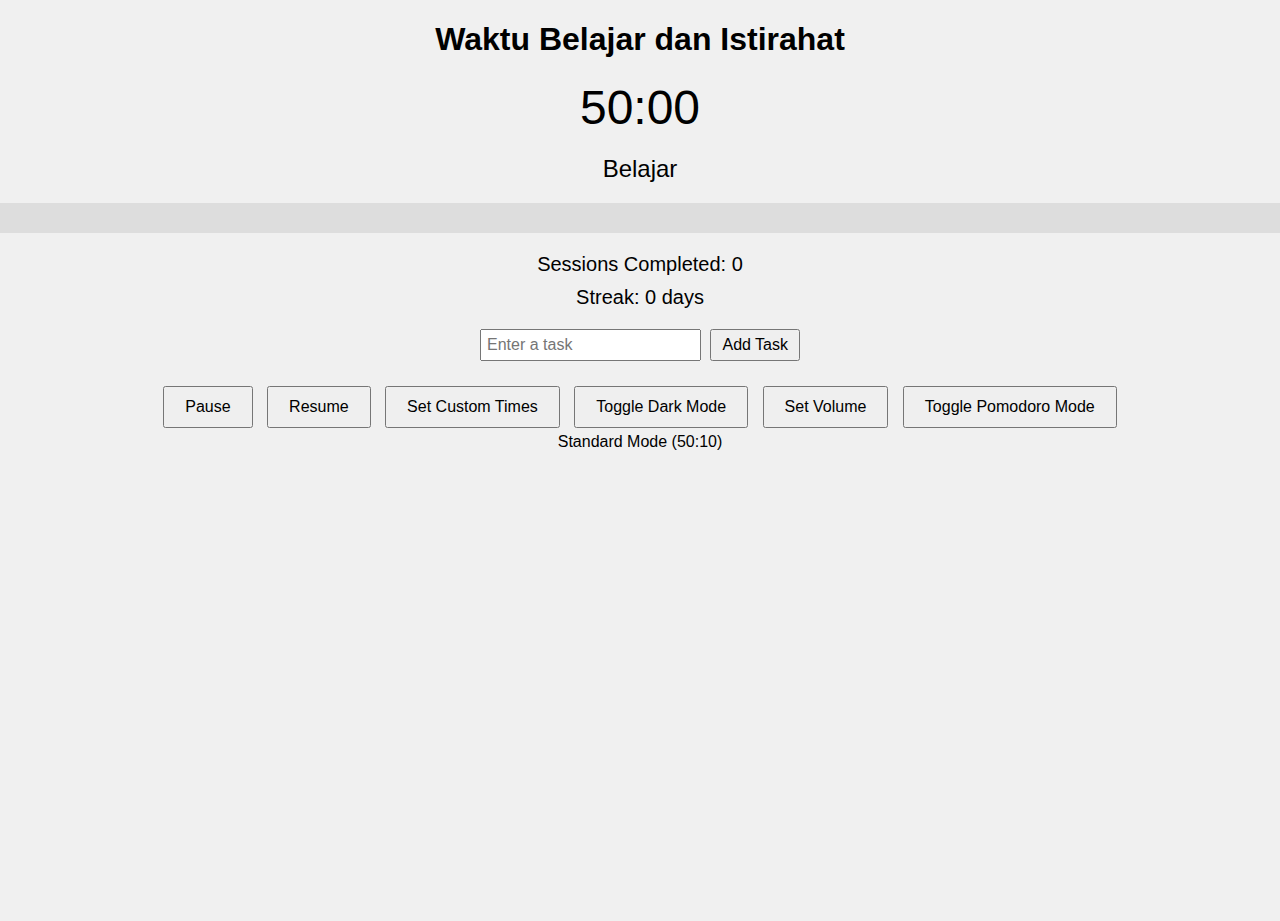
<file: index.html>
<!DOCTYPE html>
<html>
<head>
  <title>Waktu Belajar dan Istirahat</title>
  <link rel="stylesheet" href="style.css">
  <script type="text/javascript">
    let isPaused = false;
    let isStudyTime = true;
    let studyMinutes = 50;
    let breakMinutes = 10;
    let totalStudyTime = studyMinutes * 60;
    let totalBreakTime = breakMinutes * 60;
    let remainingTime = totalStudyTime;
    let sessionCounter = 0;
    let streakCounter = 0;
    let volume = 1.0;
    let pomodoroMode = false;
    let weeklyGoal = 0;
    let sessionsThisWeek = 0;

    const quotes = [
      "Stay positive, work hard, make it happen.",
      "Don't watch the clock; do what it does. Keep going.",
      "The secret of getting ahead is getting started.",
      "Success is not final, failure is not fatal: It is the courage to continue that counts.",
      "Believe you can and you're halfway there."
    ];

    const breakSuggestions = [
      "Take a short walk",
      "Do some stretches",
      "Drink some water",
      "Meditate for a few minutes",
      "Listen to your favorite song"
    ];

    window.onload = function() {
      loadSettings();
      loadSessionData();
      startCountdown();
      document.body.addEventListener('keydown', handleKeydown);
    }

    function handleKeydown(event) {
      if (event.code === 'Space') {
        if (isPaused) {
          resumeCountdown();
        } else {
          pauseCountdown();
        }
      }
    }

    function startCountdown() {
      if (isPaused) return;
      
      let minutes = Math.floor(remainingTime / 60);
      let seconds = remainingTime % 60;

      document.getElementById("timer").innerHTML = (minutes < 10 ? "0" : "") + minutes.toString() + ":" + (seconds < 10 ? "0" : "") + seconds.toString();
      document.getElementById("status").innerHTML = isStudyTime ? "Belajar" : "Istirahat";

      let progressPercent = ((isStudyTime ? totalStudyTime : totalBreakTime) - remainingTime) / (isStudyTime ? totalStudyTime : totalBreakTime) * 100;
      document.getElementById("progress-bar").style.width = progressPercent + "%";

      if (remainingTime === 0) {
        if (isStudyTime) {
          sessionCounter++;
          sessionsThisWeek++;
          document.getElementById("sessionCounter").innerHTML = "Sessions Completed: " + sessionCounter;
          document.getElementById("motivationQuote").innerHTML = quotes[Math.floor(Math.random() * quotes.length)];
          updateStreak();
        } else {
          document.getElementById("breakSuggestion").innerHTML = breakSuggestions[Math.floor(Math.random() * breakSuggestions.length)];
        }
        isStudyTime = !isStudyTime;
        remainingTime = isStudyTime ? totalStudyTime : totalBreakTime;
        playSound();
        alert(isStudyTime ? "Waktu Belajar Mulai!" : "Waktu Istirahat Mulai!");
        saveSessionData();
      } else {
        remainingTime--;
      }

      setTimeout(startCountdown, 1000);
    }

    function playSound() {
      let audio = new Audio('notification.mp3');
      audio.volume = volume;
      audio.play();
    }

    function pauseCountdown() {
      isPaused = true;
    }

    function resumeCountdown() {
      isPaused = false;
      startCountdown();
    }

    function toggleDarkMode() {
      document.body.classList.toggle('dark-mode');
      saveSettings();
    }

    function setCustomTimes() {
      studyMinutes = promptValidNumber("Enter study duration in minutes:", studyMinutes);
      breakMinutes = promptValidNumber("Enter break duration in minutes:", breakMinutes);
      totalStudyTime = studyMinutes * 60;
      totalBreakTime = breakMinutes * 60;
      remainingTime = isStudyTime ? totalStudyTime : totalBreakTime;
      saveSettings();
    }

    function promptValidNumber(message, defaultValue) {
      let value;
      do {
        value = parseInt(prompt(message, defaultValue));
      } while (isNaN(value) || value <= 0);
      return value;
    }

function addTask() {
  let taskInput = document.getElementById("taskInput");
  let task = taskInput.value;
  if (task) {
    let taskList = document.getElementById("taskList");
    let listItem = document.createElement("li");

    let taskText = document.createElement("span");
    taskText.textContent = task;

    let checkButton = document.createElement("button");
    checkButton.textContent = "✔";
    checkButton.style.marginLeft = "10px";
    checkButton.addEventListener('click', function() {
      taskList.removeChild(listItem);
      saveTasks();
    });

    listItem.appendChild(taskText);
    listItem.appendChild(checkButton);
    taskList.appendChild(listItem);
    taskInput.value = "";
    saveTasks();
  }
}

function saveTasks() {
  let tasks = [];
  let taskListItems = document.getElementById("taskList").getElementsByTagName("li");
  for (let i = 0; i < taskListItems.length; i++) {
    let listItem = taskListItems[i];
    let task = {
      text: listItem.getElementsByTagName("span")[0].textContent,
    };
    tasks.push(task);
  }
  localStorage.setItem("tasks", JSON.stringify(tasks));
}

function loadTasks() {
  let tasks = JSON.parse(localStorage.getItem("tasks")) || [];
  let taskList = document.getElementById("taskList");
  for (let i = 0; i < tasks.length; i++) {
    let listItem = document.createElement("li");

    let taskText = document.createElement("span");
    taskText.textContent = tasks[i].text;

    let checkButton = document.createElement("button");
    checkButton.textContent = "✔";
    checkButton.style.marginLeft = "10px";
    checkButton.addEventListener('click', function() {
      taskList.removeChild(listItem);
      saveTasks();
    });

    listItem.appendChild(taskText);
    listItem.appendChild(checkButton);
    taskList.appendChild(listItem);
  }
}

window.onload = function() {
  loadSettings();
  loadSessionData();
  startCountdown();
  loadTasks();
  document.body.addEventListener('keydown', handleKeydown);
}


    function updateStreak() {
      let lastStudyDate = localStorage.getItem("lastStudyDate");
      let today = new Date().toLocaleDateString();
      if (lastStudyDate !== today) {
        streakCounter++;
        localStorage.setItem("lastStudyDate", today);
        document.getElementById("streakCounter").innerHTML = "Streak: " + streakCounter + " days";
        saveSessionData();
      }
    }

    function saveSessionData() {
      localStorage.setItem("sessionCounter", sessionCounter);
      localStorage.setItem("streakCounter", streakCounter);
      localStorage.setItem("sessionsThisWeek", sessionsThisWeek);
    }

    function loadSessionData() {
      sessionCounter = parseInt(localStorage.getItem("sessionCounter")) || 0;
      streakCounter = parseInt(localStorage.getItem("streakCounter")) || 0;
      sessionsThisWeek = parseInt(localStorage.getItem("sessionsThisWeek")) || 0;
      document.getElementById("sessionCounter").innerHTML = "Sessions Completed: " + sessionCounter;
      document.getElementById("streakCounter").innerHTML = "Streak: " + streakCounter + " days";
    }

    function saveSettings() {
      localStorage.setItem("studyMinutes", studyMinutes);
      localStorage.setItem("breakMinutes", breakMinutes);
      localStorage.setItem("darkMode", document.body.classList.contains('dark-mode'));
    }

    function loadSettings() {
      studyMinutes = parseInt(localStorage.getItem("studyMinutes")) || 50;
      breakMinutes = parseInt(localStorage.getItem("breakMinutes")) || 10;
      if (localStorage.getItem("darkMode") === 'true') {
        document.body.classList.add('dark-mode');
      }
      totalStudyTime = studyMinutes * 60;
      totalBreakTime = breakMinutes * 60;
      remainingTime = totalStudyTime;
    }

    function setVolume() {
      volume = parseFloat(prompt("Set volume (0.0 to 1.0):", volume));
    }

    function togglePomodoroMode() {
      pomodoroMode = !pomodoroMode;
      studyMinutes = pomodoroMode ? 25 : 50;
      breakMinutes = pomodoroMode ? 5 : 10;
      totalStudyTime = studyMinutes * 60;
      totalBreakTime = breakMinutes * 60;
      remainingTime = totalStudyTime;
      document.getElementById("pomodoroStatus").innerHTML = pomodoroMode ? "Pomodoro Mode (25:5)" : "Standard Mode (50:10)";
      saveSettings();
    }
  </script>
</head>
<body>
  <h1>Waktu Belajar dan Istirahat</h1>
  <div id="timer">50:00</div>
  <div id="status"><span class="label">Status:</span> <span class="value">Belajar</span></div>
  <div class="progress">
    <div id="progress-bar" class="progress-bar"></div>
  </div>
  <div id="sessionCounter">Sessions Completed: 0</div>
  <div id="streakCounter">Streak: 0 days</div>
  <div id="motivationQuote"></div>
  <div id="breakSuggestion"></div>
  <div class="task-list">
    <input type="text" id="taskInput" placeholder="Enter a task">
    <button onclick="addTask()">Add Task</button>
    <ul id="taskList"></ul>
  </div>
  <div>
    <button class="button" onclick="pauseCountdown()">Pause</button>
    <button class="button" onclick="resumeCountdown()">Resume</button>
    <button class="button" onclick="setCustomTimes()">Set Custom Times</button>
    <button class="button" onclick="toggleDarkMode()">Toggle Dark Mode</button>
    <button class="button" onclick="setVolume()">Set Volume</button>
    <button class="button" onclick="togglePomodoroMode()">Toggle Pomodoro Mode</button>
    <div id="pomodoroStatus">Standard Mode (50:10)</div>
  </div>
</body>
</html>
</file>
<file: style.css>
html, body {
      height: 100%;
      margin: 0;
      display: block;
      justify-content: center;
      align-items: center;
    }
    body {
      font-family: Arial, sans-serif;
      text-align: center;
      background-color: #f0f0f0;
      transition: background-color 0.5s, color 0.5s;
    }
    body.dark-mode {
      background-color: #121212;
      color: #ffffff;
    }
    #timer {
      font-size: 48px;
      margin: 20px;
    }
    #status {
      font-size: 24px;
      margin: 10px;
    }
    .label {
      font-weight: bold;
    }
    .button {
      font-size: 16px;
      padding: 10px 20px;
      margin: 5px;
      cursor: pointer;
    }
    .progress {
      width: 100%;
      background-color: #ddd;
      margin: 20px 0;
    }
    .progress-bar {
      width: 0;
      height: 30px;
      background-color: #4caf50;
    }
    #sessionCounter, #streakCounter, #motivationQuote, #breakSuggestion {
      font-size: 20px;
      margin: 10px;
    }
    .task-list {
      margin: 20px 0;
    }
    .task-list input {
      font-size: 16px;
      padding: 5px;
      margin-right: 5px;
    }
    .task-list button {
      font-size: 16px;
      padding: 5px 10px;
    }
</file>
